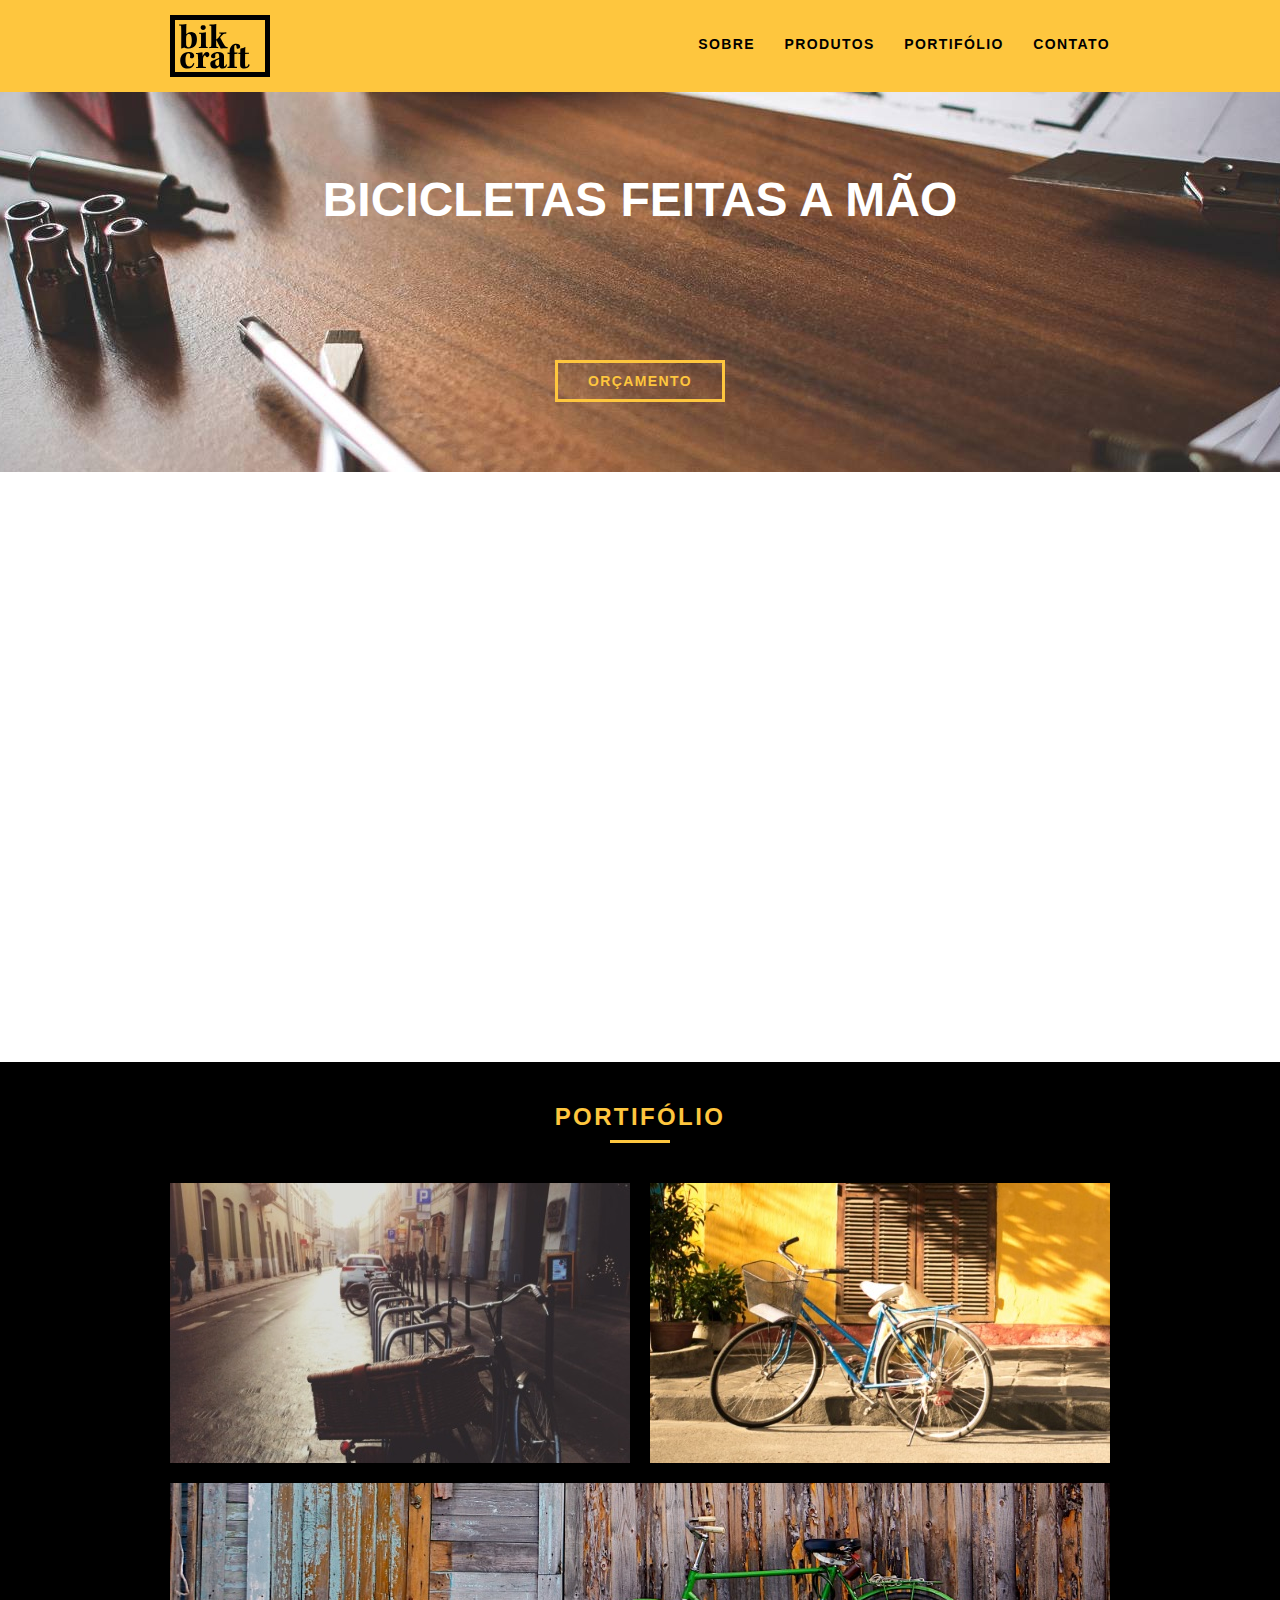
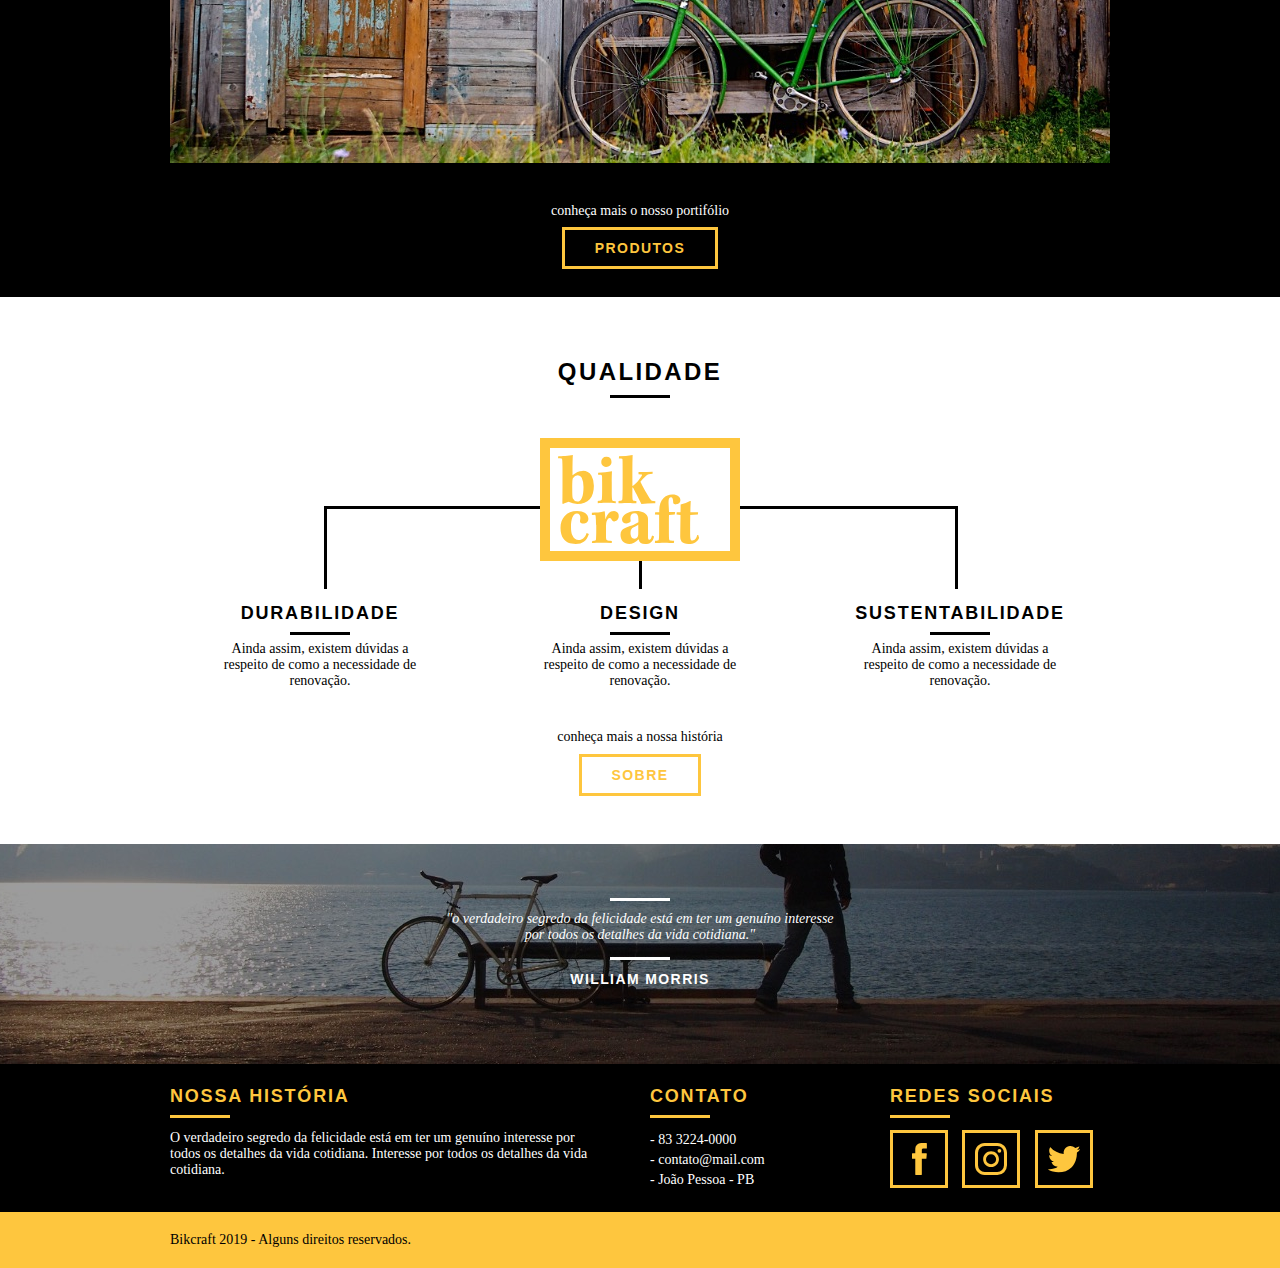
<file: index.html>
<!DOCTYPE html>
<html lang="pt-br">

<head>
    <meta charset="UTF-8">
    <title>Bikcraft - Bicicletas personalizadas</title>
    <!-- Title Até 70 caracteres -->
    <!-- Description Até 140 caracteres -->
    <meta name="description"
        content="Compre a sua bicicleta personalizada. Possuímos modelos Passeio, Retro e Esporte.">
    <meta property="og:type" content="website" />
    <meta property="og:title" content="Bikcraft - Bicicletas personalizadas" />
    <meta property="og:description"
        content="Compre a sua bicicleta personalizada. Possuímos modelos Passeio, Retro e Esporte." />
    <meta property="og:url" content="http://bikcraft.com" />
    <meta property="og:image" content="http://bikcraft.com/img/og-image.png" />

    <meta name="viewport" content="width=device-width, initial-scale=1">
    <link rel="shortcut icon" href="./img/favicon.ico">

    <link rel="stylesheet" href="css/style.css">
    <script>document.documentElement.classList.add("js");</script>
</head>

<body>
    <header class="header">
        <div class="container">
            <a href="index.html" class="grid-4">
                <img src="img/bikcraft.svg" alt="Bikcraft">
            </a>
            <nav class="header-menu grid-12">
                <ul>
                    <li><a href="sobre.html">Sobre</a></li>
                    <li><a href="produtos.html">Produtos</a></li>
                    <li><a href="portifolio.html">Portifólio</a></li>
                    <li><a href="contato.html">Contato</a></li>
                </ul>
            </nav>
        </div>
    </header>

    <section class="introducao">
        <div class="container">
            <h1 data-anime="400" class="fadeInDown">Bicicletas feitas a mão</h1>
            <blockquote data-anime="800" class="fadeInDown quote-externo">
                <p>"não tenha nada em sua casa que você não considere útil ou acredita ser bonito"</p>
                <cite>WILLIAM MORRIS</cite>
            </blockquote>
            <a data-anime="400" href="produtos.html" class="btn">Orçamento</a>
        </div>
    </section>

    <section class="produtos container fadeInDown" data-anime="1600">
        <h2 class="subtitulo">Produtos</h2>
        <ul class="produtos-lista">
            <li class="grid-1-3">
                <div class="produtos-icone">
                    <img src="img/produtos/passeio.svg" alt="Bikcraft passeio">
                </div>
                <h3>Passeio</h3>
                <p>Ainda assim, existem dúvidas a respeito de como a necessidade de renovação.</p>
            </li>
            <li class="grid-1-3">
                <div class="produtos-icone">
                    <img src="img/produtos/esporte.svg" alt="Bikcraft passeio">
                </div>
                <h3>Esporte</h3>
                <p>Ainda assim, existem dúvidas a respeito de como a necessidade de renovação.</p>
            </li>
            <li class="grid-1-3">
                <div class="produtos-icone">
                    <img src="img/produtos/retro.svg" alt="Bikcraft passeio">
                </div>
                <h3>Retro</h3>
                <p>Ainda assim, existem dúvidas a respeito de como a necessidade de renovação.</p>
            </li>
        </ul>
        <div class="call">
            <p>clique aqui e veja os detalhes dos produtos</p>
            <a href="produtos.html" class="btn btn-preto">Produtos</a>
        </div>
    </section>

    <section class="portifolio">
        <div class="container">
            <h2 class="subtitulo">Portifólio</h2>
            <ul class="portifolio-lista">
                <li class="grid-8"><img src="img/portfolio/retro.jpg" alt="Bicicleta retro"></li>
                <li class="grid-8"><img src="img/portfolio/passeio.jpg" alt="Bicicleta passeio"></li>
                <li class="grid-16"><img src="img/portfolio/esporte.jpg" alt="Bicicleta esporte"></li>
            </ul>
            <div class="call">
                <p>conheça mais o nosso portifólio</p>
                <a href="portifolio.html" class="btn">Produtos</a>
            </div>
        </div>
    </section>

    <section class="qualidade container">
        <h2 class="subtitulo">Qualidade</h2>
        <img src="img/bikcraft-qualidade.svg" alt="Bikcraft">
        <ul class="qualidade-lista">
            <li class="grid-1-3">
                <h3>Durabilidade</h3>
                <p>Ainda assim, existem dúvidas a respeito de como a necessidade de renovação.</p>
            </li>
            <li class="grid-1-3">
                <h3>Design</h3>
                <p>Ainda assim, existem dúvidas a respeito de como a necessidade de renovação.</p>
            </li>
            <li class="grid-1-3">
                <h3>Sustentabilidade</h3>
                <p>Ainda assim, existem dúvidas a respeito de como a necessidade de renovação.</p>
            </li>
        </ul>
        <div class="call">
            <p>conheça mais a nossa história</p>
            <a href="sobre.html" class="btn btn-preto">Sobre</a>
        </div>
    </section>

    <div class="quebra">
        <blockquote class="quote-externo container">
            <p>"o verdadeiro segredo da felicidade está em ter um genuíno interesse por todos os detalhes da vida
                cotidiana."</p>
            <cite>WILLIAM MORRIS</cite>
        </blockquote>
    </div>

    <footer>
        <div class="footer">
            <div class="container">

                <div class="grid-8 footer-historia">
                    <h3>Nossa História</h3>
                    <p>O verdadeiro segredo da felicidade está em ter um genuíno interesse por todos os detalhes da vida
                        cotidiana. Interesse por todos os detalhes da vida cotidiana.</p>
                </div>

                <div class="grid-4 footer-contato">
                    <h3>Contato</h3>
                    <ul>
                        <li>- 83 3224-0000</li>
                        <li>- contato@mail.com</li>
                        <li>- João Pessoa - PB</li>
                    </ul>
                </div>

                <div class="grid-4 footer-redes">
                    <h3>Redes sociais</h3>
                    <ul>
                        <li><a href="https://www.facebook.com/" target="_blank"><img
                                    src="img/redes-sociais/facebook.svg" alt="facebook"></a></li>
                        <li><a href="https://www.instagram.com/" target="_blank"><img
                                    src="img/redes-sociais/instagram.svg" alt="instagram"></a></li>
                        <li><a href="https://www.twitter.com/" target="_blank"><img src="img/redes-sociais/twitter.svg"
                                    alt="twitter"></a></li>
                    </ul>
                </div>
            </div>
        </div>

        <div class="copy">
            <div class="container">
                <p class="grid-16">Bikcraft 2019 - Alguns direitos reservados.</p>
            </div>
        </div>

    </footer>

    <script src="./js/simple-anime.js"></script>
    <script src="./js/script.js"></script>
</body>

</html>
</file>
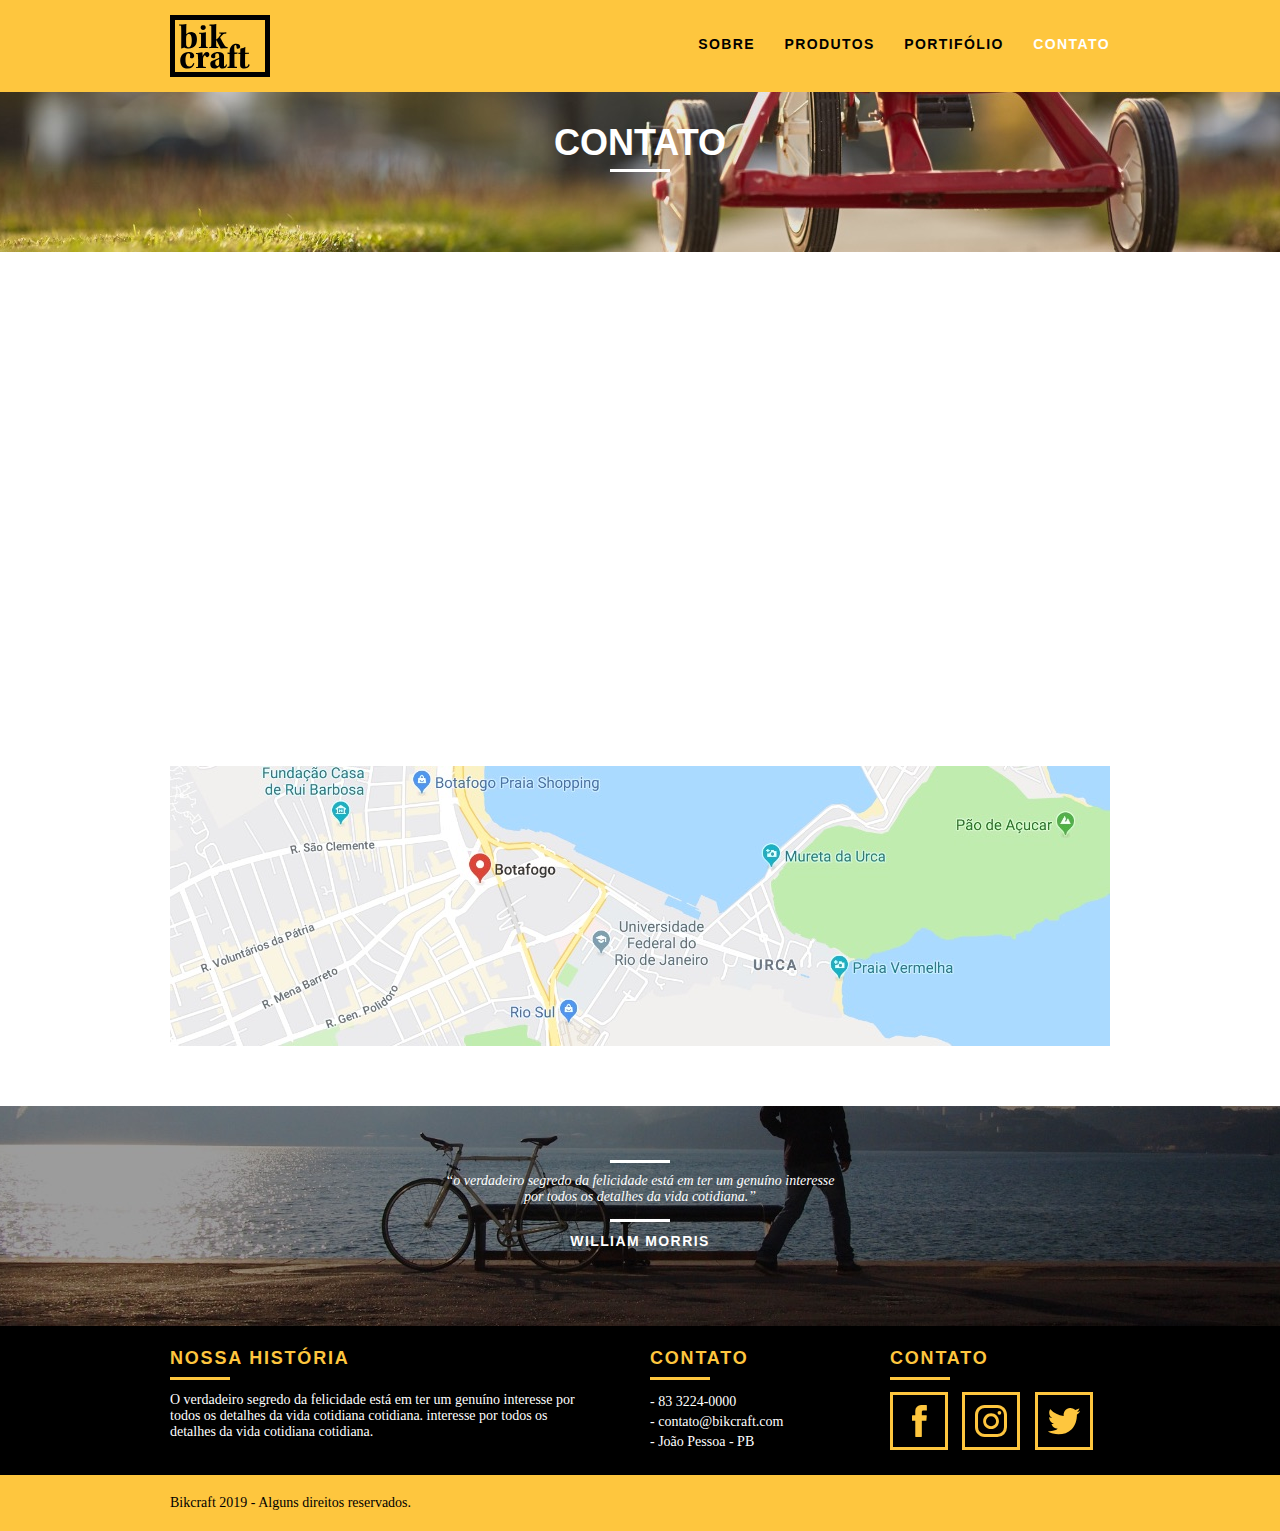
<file: contato.html>
<!DOCTYPE html>
<html lang="pt-br">

<head>
    <meta charset="utf-8">
    <title>Bikcraft - Contato</title>
    <meta name="description"
        content="Compre a sua bicicleta personalizada. Possuímos modelos Passeio, Retro e Esporte.">
    <meta property="og:type" content="website" />
    <meta property="og:title" content="Bikcraft - Contato" />
    <meta property="og:description"
        content="Compre a sua bicicleta personalizada. Possuímos modelos Passeio, Retro e Esporte." />
    <meta property="og:url" content="http://bikcraft.com/contato.html" />
    <meta property="og:image" content="http://bikcraft.com/img/og-image.png" />

    <meta name="viewport" content="width=device-width, initial-scale=1">
    <link rel="shortcut icon" href="./img/favicon.ico">

    <link rel="stylesheet" href="css/style.css">
    <script>document.documentElement.classList.add("js");</script>
</head>

<body>

    <header class="header">
        <div class="container">
            <a href="index.html" class="grid-4">
                <img src="img/bikcraft.svg" alt="Bikcraft">
            </a>
            <nav class="grid-12 header-menu">
                <ul>
                    <li><a href="sobre.html">Sobre</a></li>
                    <li><a href="produtos.html">Produtos</a></li>
                    <li><a href="portifolio.html">Portifólio</a></li>
                    <li><a href="contato.html" class="menu-ativo">Contato</a></li>
                </ul>
            </nav>
        </div>
    </header>

    <section class="introducao-interna interna_contato">
        <div class="container">
            <h1 data-anime="400" class="fadeInDown">Contato</h1>
            <p data-anime="800" class="fadeInDown">tire suas dúvidas com a gente</p>
        </div>
    </section>

    <section class="contato container fadeInDown" data-anime="1200">
        <form id="form_orcamento" class="contato-form grid-8 formphp" method="POST" action="./enviar.php">
            <label for="nome">Nome</label>
            <input type="text" id="nome" name="nome" required>
            <label for="email">E-mail</label>
            <input type="email" id="email" name="email" required>
            <label for="telefone">Telefone</label>
            <input type="text" id="telefone" name="telefone">

            <label class="nao-aparece">Se você não é um robô, deixe em branco.</label>
            <input type="text" name="leaveblank" class="nao-aparece">
            <label class="nao-aparece">Se você não é um robô, não mude esse campo.</label>
            <input type="text" name="dontchange" class="nao-aparece" value="http://">

            <label for="mensagem">Mensagem</label>
            <textarea id="mensagem" name="mensagem" required></textarea>
            <button type="submit" id="enviar" name="enviar" class="btn btn-preto">Enviar</button>
        </form>
        <div class="contato-dados grid-8">
            <h3>Dados</h3>
            <span>+55 83 3224-0000</span>
            <span>orcamento@bikcraft.com</span>
            <span>Rua Ali Perto - Pertinho</span>
            <span>João Pessoa - PB - Brasil</span>
            <h3>Redes Sociais</h3>
            <ul>
                <li><a href="http://facebook.com" target="_blank"><img src="img/redes-sociais/facebook.svg"></a></li>
                <li><a href="http://instagram.com" target="_blank"><img src="img/redes-sociais/instagram.svg"></a></li>
                <li><a href="http://twitter.com" target="_blank"><img src="img/redes-sociais/twitter.svg"></a></li>
            </ul>
        </div>
    </section>

    <section class="container contato-mapa">
        <a href="http://google.com" target="_blank" class="grid-16"><img src="img/endereco-bikcraft.jpg"
                alt="Endereço da Bikcraft"></a>
    </section>

    <div class="quebra">
        <blockquote class="quote-externo container">
            <p>“o verdadeiro segredo da felicidade está em ter um genuíno interesse por todos os detalhes da vida
                cotidiana.”</p>
            <cite>WILLIAM MORRIS</cite>
        </blockquote>
    </div>

    <footer>
        <div class="footer">
            <div class="container">

                <div class="grid-8 footer-historia">
                    <h3>Nossa História</h3>
                    <p>O verdadeiro segredo da felicidade está em ter um genuíno interesse por todos os detalhes da vida
                        cotidiana cotidiana. interesse por todos os detalhes da vida cotidiana cotidiana.</p>
                </div>

                <div class="grid-4 footer-contato">
                    <h3>Contato</h3>
                    <ul>
                        <li>- 83 3224-0000</li>
                        <li>- contato@bikcraft.com</li>
                        <li>- João Pessoa - PB</li>
                    </ul>
                </div>

                <div class="grid-4 footer-redes">
                    <h3>Contato</h3>
                    <ul>
                        <li><a href="http://facebook.com" target="_blank"><img src="img/redes-sociais/facebook.svg"></a>
                        </li>
                        <li><a href="http://instagram.com" target="_blank"><img
                                    src="img/redes-sociais/instagram.svg"></a></li>
                        <li><a href="http://twitter.com" target="_blank"><img src="img/redes-sociais/twitter.svg"></a>
                        </li>
                    </ul>
                </div>

            </div>
        </div>

        <div class="copy">
            <div class="container">
                <p class="grid-16">Bikcraft 2019 - Alguns direitos reservados.</p>
            </div>
        </div>
    </footer>

    <script src="./js/simple-anime.js"></script>
    <script src="./js/simple-form.js"></script>
    <script src="./js/script.js"></script>
</body>

</html>
</file>
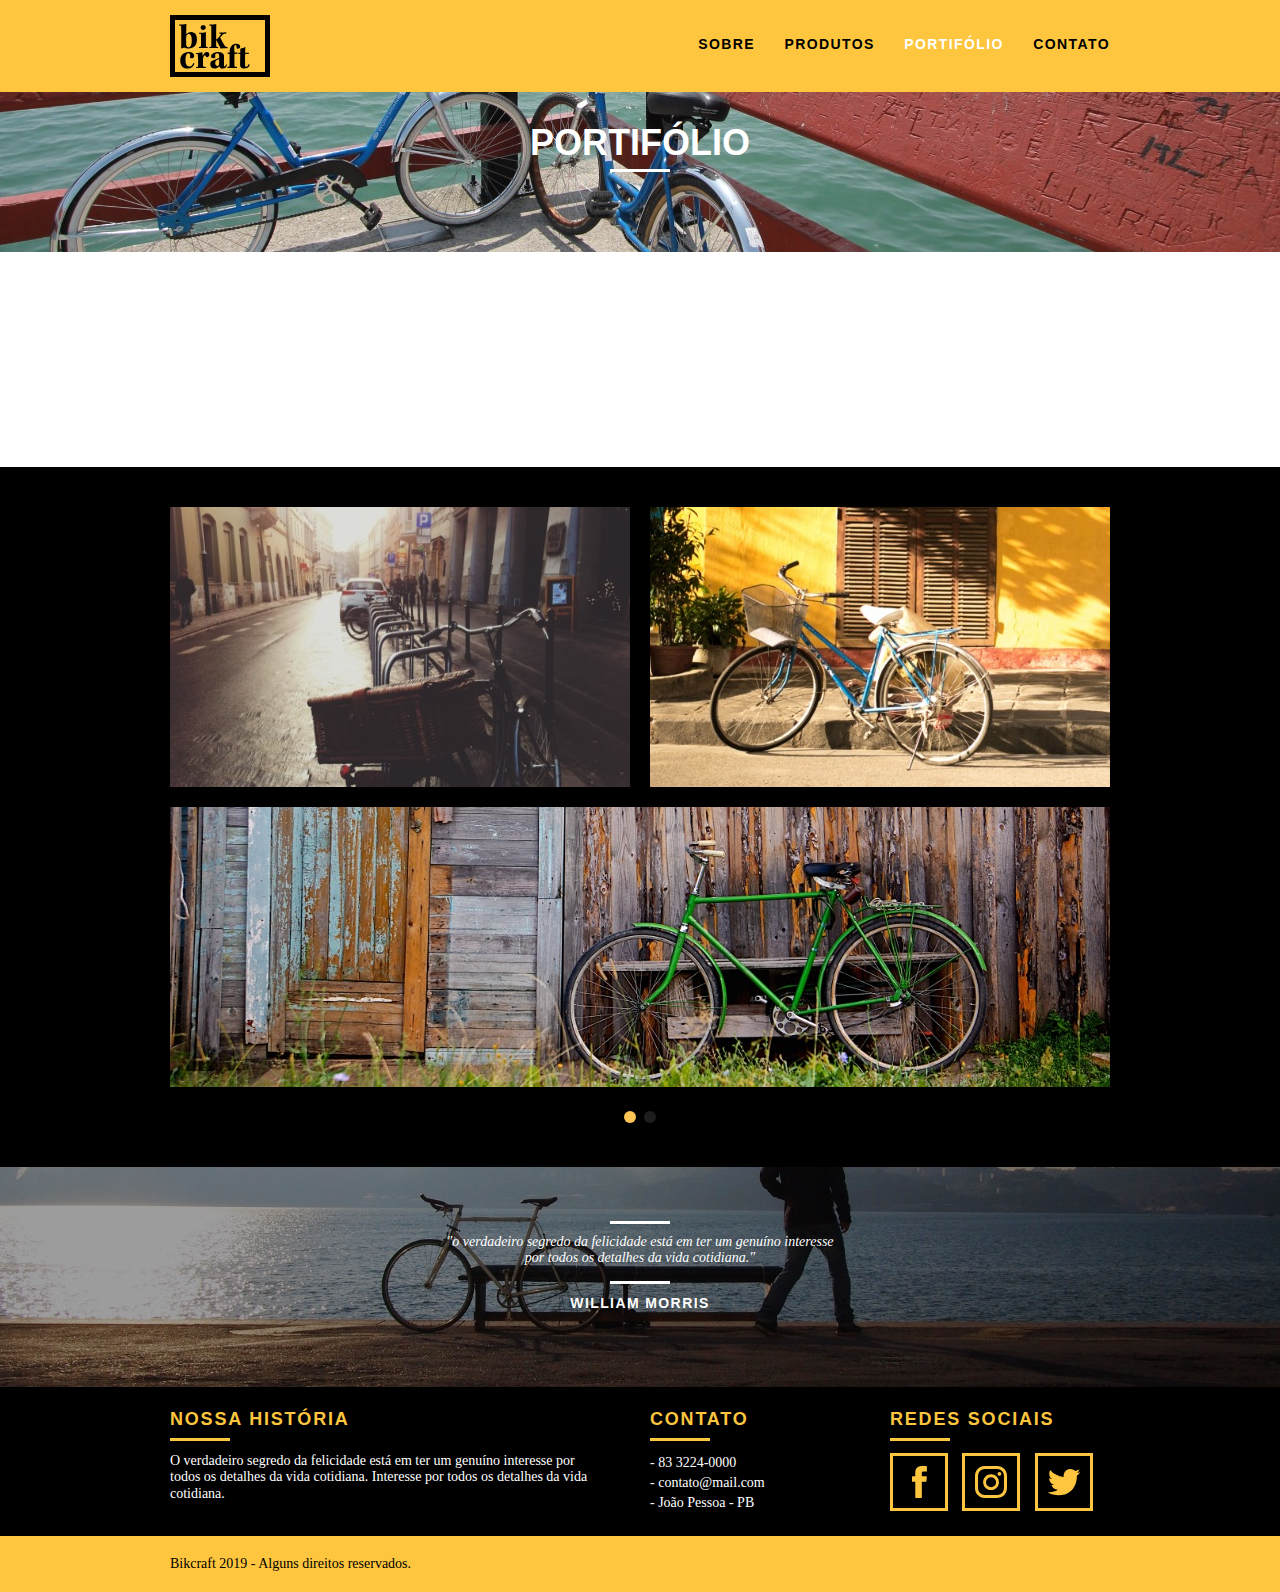
<file: portifolio.html>
<!DOCTYPE html>
<html lang="pt-br">

<head>
    <meta charset="UTF-8">
    <title>Bikcraft - Portifolio</title>
    <!-- Trocar as descrições -->
    <meta name="description"
        content="Compre a sua bicicleta personalizada. Possuímos modelos Passeio, Retro e Esporte.">
    <meta property="og:type" content="website" />
    <meta property="og:title" content="Bikcraft - Conheça o portfólio de clientes" />
    <meta property="og:description"
        content="Compre a sua bicicleta personalizada. Possuímos modelos Passeio, Retro e Esporte." />
    <meta property="og:url" content="http://bikcraft.com/portifolio.html" />
    <meta property="og:image" content="http://bikcraft.com/img/og-image.png" />

    <meta name="viewport" content="width=device-width, initial-scale=1">
    <link rel="shortcut icon" href="./img/favicon.ico">

    <link rel="stylesheet" href="css/style.css">
    <script>document.documentElement.classList.add("js");</script>
</head>

<body>
    <header class="header">
        <div class="container">
            <a href="index.html" class="grid-4">
                <img src="img/bikcraft.svg" alt="Bikcraft">
            </a>
            <nav class="header-menu grid-12">
                <ul>
                    <li><a href="sobre.html">Sobre</a></li>
                    <li><a href="produtos.html">Produtos</a></li>
                    <li><a href="portifolio.html" class="menu-ativo">Portifólio</a></li>
                    <li><a href="contato.html">Contato</a></li>
                </ul>
            </nav>
        </div>
    </header>

    <section class="introducao-interna interna-portifolio">
        <div class="container">
            <h1 data-anime="400" class="fadeInDown">Portifólio</h1>
            <p data-anime="800" class="fadeInDown">conheça os projetos que amamos mostrar</p>
        </div>
    </section>

    <section class="container fadeInDown" data-slide="quote" data-anime="1200">
        <blockquote class="quote-clientes">
            <p>"No mundo atual, a contínua expansão de noass aatividade cumpre um papel essencial na formulação da
                gestão inovadora da qual fazemos parte."</p>
            <cite>Barabara Moss</cite>
        </blockquote>
        <blockquote class="quote-clientes">
            <p>"Lorem ipsum, dolor sit amet consectetur adipisicing elit. Eius perspiciatis, doloremque nemo ut
                provident dolore consectetur impedit aliquam praesentium."</p>
            <cite>Fulano de Tal</cite>
        </blockquote>
        <blockquote class="quote-clientes">
            <p>"Mussum Ipsum, cacilds vidis litro abertis. Tá deprimidis, eu conheço uma cachacis que pode alegrar sua
                vidis. Per aumento de cachacis, eu reclamis."</p>
            <cite>Mussum</cite>
        </blockquote>
    </section>

    <section class="portifolio">
        <div class="container" data-slide="portifolio">
            <ul class="portifolio-lista">
                <li class="grid-8"><img src="img/portfolio/retro.jpg" alt="Bicicleta retro"></li>
                <li class="grid-8"><img src="img/portfolio/passeio.jpg" alt="Bicicleta passeio"></li>
                <li class="grid-16"><img src="img/portfolio/esporte.jpg" alt="Bicicleta esporte"></li>
            </ul>
            <ul class="portifolio-lista">
                <li class="grid-8"><img src="img/portfolio/passeio.jpg" alt="Bicicleta passeio"></li>
                <li class="grid-8"><img src="img/portfolio/retro.jpg" alt="Bicicleta retro"></li>
                <li class="grid-16"><img src="img/portfolio/esporte.jpg" alt="Bicicleta esporte"></li>
            </ul>
        </div>
    </section>

    <section class="quebra">
        <blockquote class="quote-externo container">
            <p>"o verdadeiro segredo da felicidade está em ter um genuíno interesse por todos os detalhes da vida
                cotidiana."</p>
            <cite>WILLIAM MORRIS</cite>
        </blockquote>
    </section>

    <footer>
        <div class="footer">
            <div class="container">

                <div class="grid-8 footer-historia">
                    <h3>Nossa História</h3>
                    <p>O verdadeiro segredo da felicidade está em ter um genuíno interesse por todos os detalhes da vida
                        cotidiana. Interesse por todos os detalhes da vida cotidiana.</p>
                </div>

                <div class="grid-4 footer-contato">
                    <h3>Contato</h3>
                    <ul>
                        <li>- 83 3224-0000</li>
                        <li>- contato@mail.com</li>
                        <li>- João Pessoa - PB</li>
                    </ul>
                </div>

                <div class="grid-4 footer-redes">
                    <h3>Redes sociais</h3>
                    <ul>
                        <li><a href="https://www.facebook.com/" target="_blank"><img
                                    src="img/redes-sociais/facebook.svg" alt="facebook"></a></li>
                        <li><a href="https://www.instagram.com/" target="_blank"><img
                                    src="img/redes-sociais/instagram.svg" alt="instagram"></a></li>
                        <li><a href="https://www.twitter.com/" target="_blank"><img src="img/redes-sociais/twitter.svg"
                                    alt="twitter"></a></li>
                    </ul>
                </div>
            </div>
        </div>

        <div class="copy">
            <div class="container">
                <p class="grid-16">Bikcraft 2019 - Alguns direitos reservados.</p>
            </div>
        </div>

    </footer>

    <script src="./js/simple-anime.js"></script>
    <script src="./js/simple-slide.js"></script>
    <script src="./js/script.js"></script>
</body>

</html>
</file>
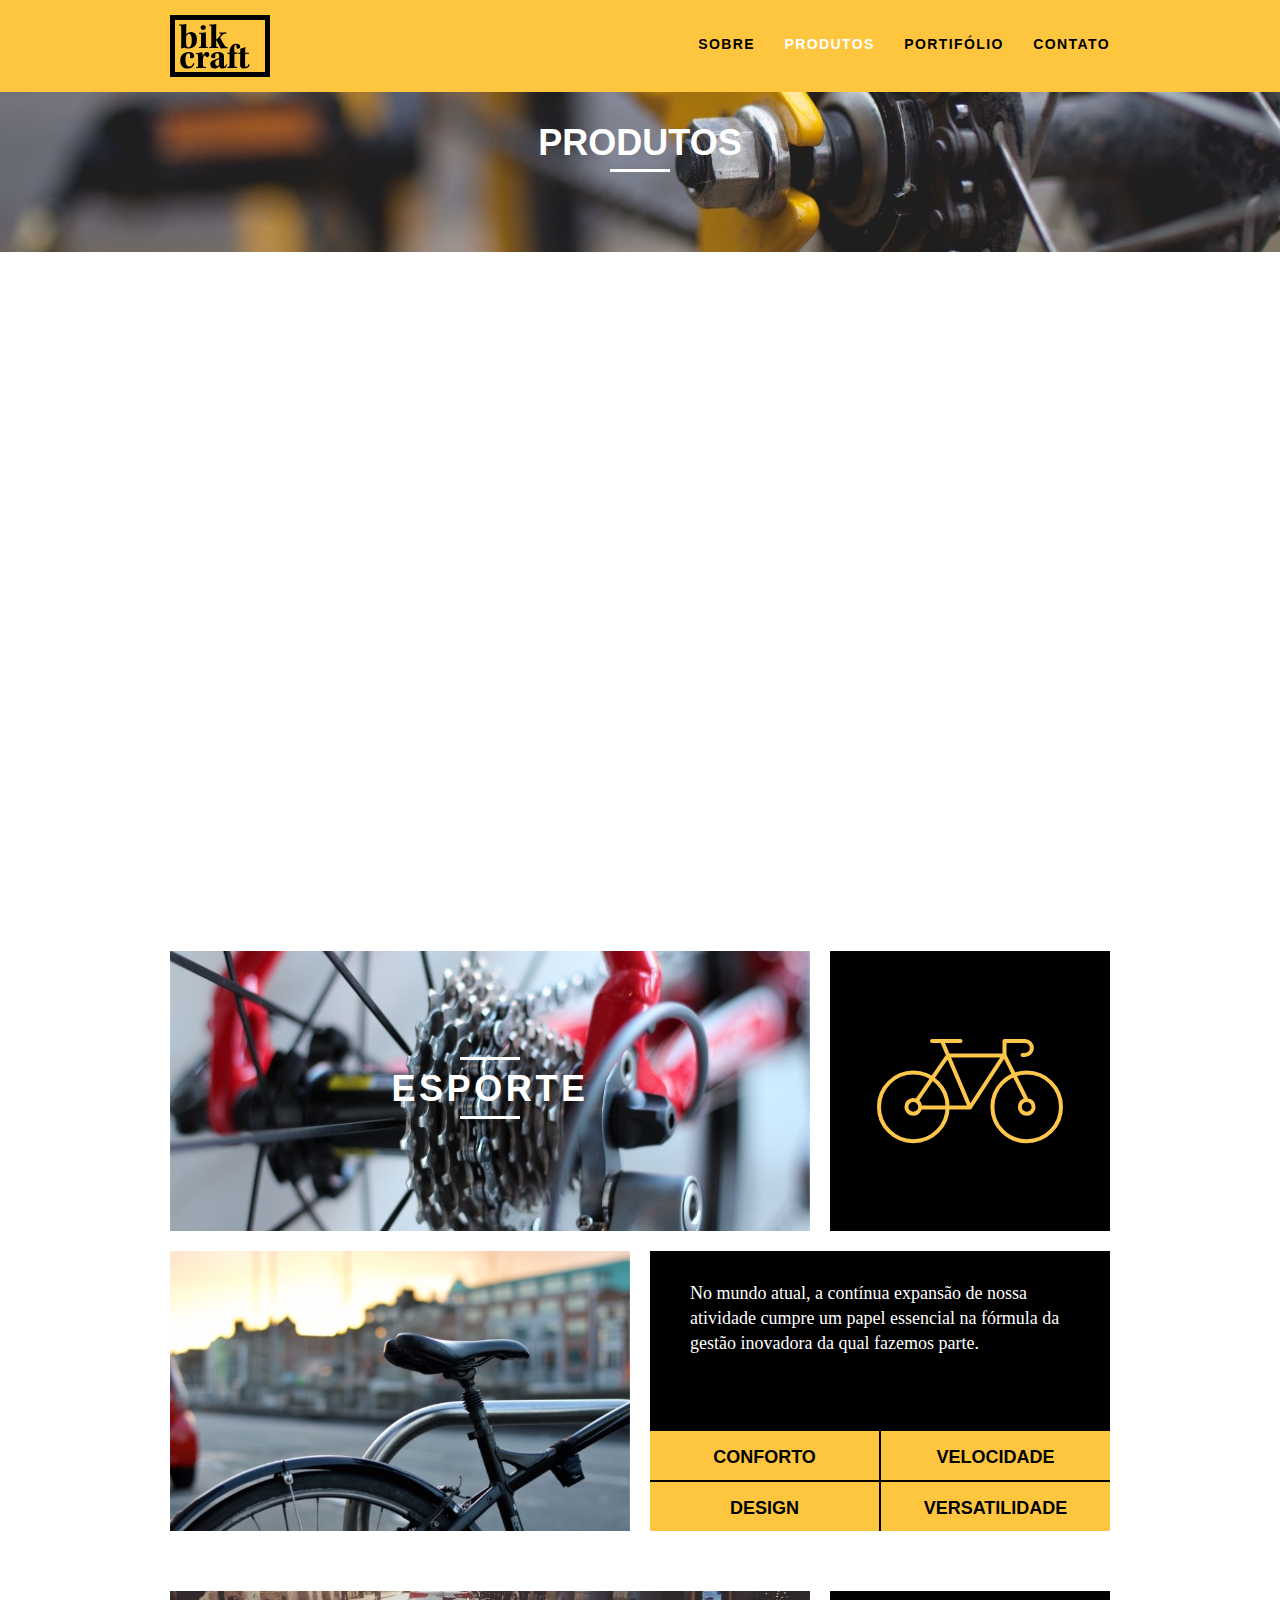
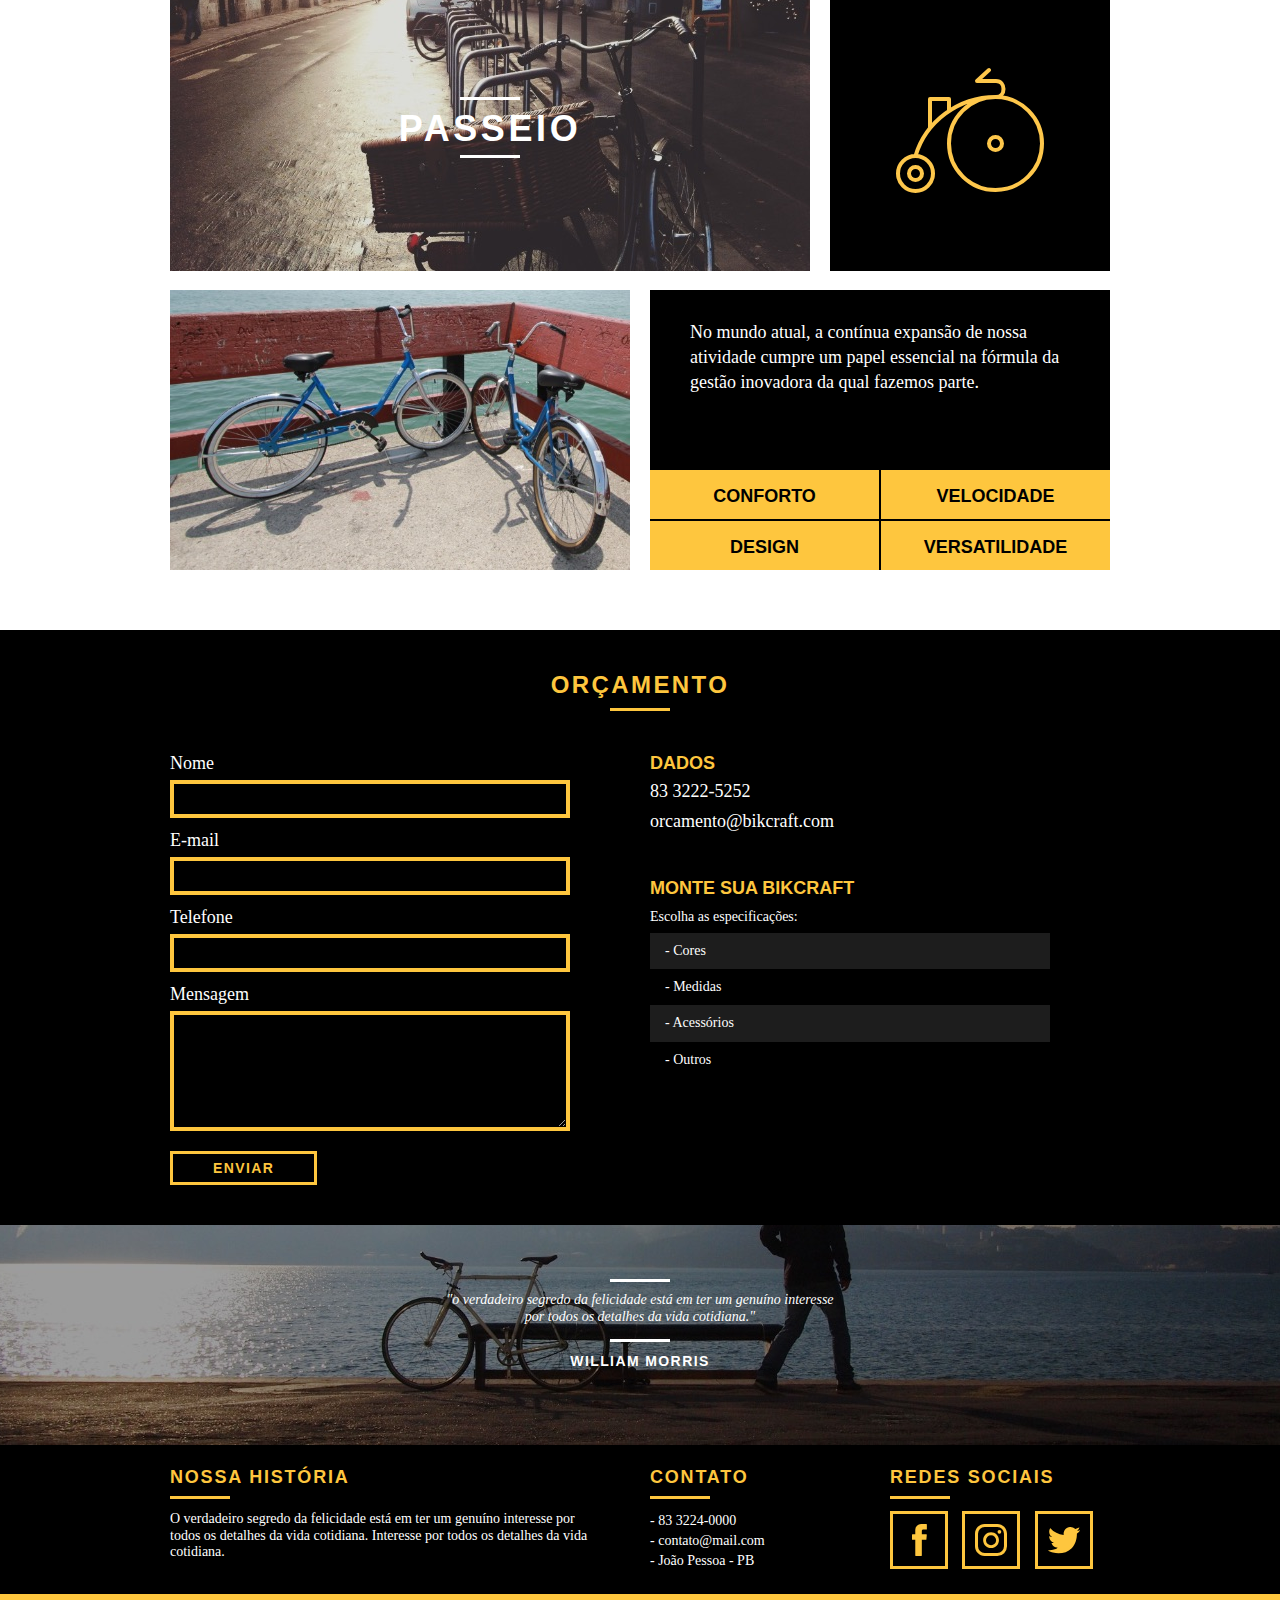
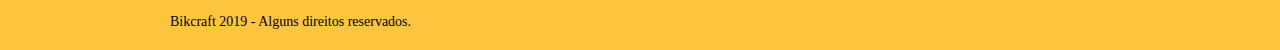
<file: produtos.html>
<!DOCTYPE html>
<html lang="pt-br">

<head>
    <meta charset="UTF-8">
    <title>Bikcraft - Produtos</title>
    <!-- Trocar as descrições -->
    <meta name="description"
        content="Compre a sua bicicleta personalizada. Possuímos modelos Passeio, Retro e Esporte.">
    <meta property="og:type" content="website" />
    <meta property="og:title" content="Bikcraft - Conheça as linhas Passeio, Retrô e Esporte" />
    <meta property="og:description"
        content="Compre a sua bicicleta personalizada. Possuímos modelos Passeio, Retro e Esporte." />
    <meta property="og:url" content="http://bikcraft.com/produtos.html" />
    <meta property="og:image" content="http://bikcraft.com/img/og-image.png" />

    <meta name="viewport" content="width=device-width, initial-scale=1">
    <link rel="shortcut icon" href="./img/favicon.ico">

    <link rel="stylesheet" href="css/style.css">
    <script>document.documentElement.classList.add("js");</script>
</head>

<body>
    <header class="header">
        <div class="container">
            <a href="index.html" class="grid-4">
                <img src="img/bikcraft.svg" alt="Bikcraft">
            </a>
            <nav class="header-menu grid-12">
                <ul>
                    <li><a href="sobre.html">Sobre</a></li>
                    <li><a href="produtos.html" class="menu-ativo">Produtos</a></li>
                    <li><a href="portifolio.html">Portifólio</a></li>
                    <li><a href="contato.html">Contato</a></li>
                </ul>
            </nav>
        </div>
    </header>

    <section class="introducao-interna interna-produtos">
        <div class="container">
            <h1 data-anime="400" class="fadeInDown">Produtos</h1>
            <p data-anime="800" class="fadeInDown">conheça todos os nossos produtos</p>
        </div>
    </section>

    <section class="container produto-item fadeInDown" data-anime="1200">
        <div class="grid-11">
            <img src="img/produtos/bikcraft-passeio-1.jpg" alt="bikcraft passeio">
            <h2>Passeio</h2>
        </div>
        <div class="grid-5 produto-icone">
            <img src="img/produtos/passeio.svg" alt="bikcraft produtos">
        </div>
        <div class="grid-8">
            <img src="img/produtos/bikcraft-passeio-2.jpg" alt="bikcraft passeio">
        </div>
        <div class="grid-8 produto-info">
            <p>No mundo atual, a contínua expansão de nossa atividade cumpre um papel essencial na fórmula da gestão
                inovadora da qual fazemos parte.</p>
            <ul>
                <li>Conforto</li>
                <li>Velocidade</li>
                <li>Design</li>
                <li>Versatilidade</li>
            </ul>
        </div>
    </section>

    <section class="container produto-item">
        <div class="grid-11">
            <img src="img/produtos/bikcraft-esporte-1.jpg" alt="bikcraft esporte">
            <h2>Esporte</h2>
        </div>
        <div class="grid-5 produto-icone">
            <img src="img/produtos/esporte.svg" alt="bikcraft produtos">
        </div>
        <div class="grid-8">
            <img src="img/produtos/bikcraft-esporte-2.jpg" alt="bikcraft esporte">
        </div>
        <div class="grid-8 produto-info">
            <p>No mundo atual, a contínua expansão de nossa atividade cumpre um papel essencial na fórmula da gestão
                inovadora da qual fazemos parte.</p>
            <ul>
                <li>Conforto</li>
                <li>Velocidade</li>
                <li>Design</li>
                <li>Versatilidade</li>
            </ul>
        </div>
    </section>

    <section class="container produto-item">
        <div class="grid-11">
            <img src="img/produtos/bikcraft-retro-1.jpg" alt="bikcraft retro">
            <h2>Passeio</h2>
        </div>
        <div class="grid-5 produto-icone">
            <img src="img/produtos/retro.svg" alt="bikcraft produtos">
        </div>
        <div class="grid-8">
            <img src="img/produtos/bikcraft-retro-2.jpg" alt="bikcraft retro">
        </div>
        <div class="grid-8 produto-info">
            <p>No mundo atual, a contínua expansão de nossa atividade cumpre um papel essencial na fórmula da gestão
                inovadora da qual fazemos parte.</p>
            <ul>
                <li>Conforto</li>
                <li>Velocidade</li>
                <li>Design</li>
                <li>Versatilidade</li>
            </ul>
        </div>
    </section>

    <section class="orcamento">
        <div class="container">
            <h2 class="subtitulo">Orçamento</h2>
            <form id="form-orcamento" class="form grid-8 formphp" method="POST" action="./enviar.php">
                <label for="nome">Nome</label>
                <input type="text" id="nome" name="nome" required>
                <label for="email">E-mail</label>
                <input type="email" id="email" name="email" required>
                <label for="telefone">Telefone</label>
                <input type="text" id="telefone" name="telefone">

                <label class="nao-aparece">Se você não é um robô, deixe em branco.</label>
                <input type="text" name="leaveblank" class="nao-aparece">
                <label class="nao-aparece">Se você não é um robô, não mude esse campo.</label>
                <input type="text" name="dontchange" class="nao-aparece" value="http://">

                <label for="mensagem">Mensagem</label>
                <textarea id="mensagem" name="mensagem" required></textarea>
                <button type="submit" id="enviar" name="enviar" class="btn">Enviar</button>
            </form>

            <div class="orcamento-dados grid-8">
                <h3>Dados</h3>
                <span>83 3222-5252</span>
                <span class="dados-email">orcamento@bikcraft.com</span>
                <h3>Monte sua Bikcraft</h3>
                <p>Escolha as especificações:</p>
                <ul>
                    <li>- Cores</li>
                    <li>- Medidas</li>
                    <li>- Acessórios</li>
                    <li>- Outros</li>
                </ul>
            </div>
        </div>
    </section>

    <div class="quebra">
        <blockquote class="quote-externo container">
            <p>"o verdadeiro segredo da felicidade está em ter um genuíno interesse por todos os detalhes da vida
                cotidiana."</p>
            <cite>WILLIAM MORRIS</cite>
        </blockquote>
    </div>

    <footer>
        <div class="footer">
            <div class="container">

                <div class="grid-8 footer-historia">
                    <h3>Nossa História</h3>
                    <p>O verdadeiro segredo da felicidade está em ter um genuíno interesse por todos os detalhes da vida
                        cotidiana. Interesse por todos os detalhes da vida cotidiana.</p>
                </div>

                <div class="grid-4 footer-contato">
                    <h3>Contato</h3>
                    <ul>
                        <li>- 83 3224-0000</li>
                        <li>- contato@mail.com</li>
                        <li>- João Pessoa - PB</li>
                    </ul>
                </div>

                <div class="grid-4 footer-redes">
                    <h3>Redes sociais</h3>
                    <ul>
                        <li><a href="https://www.facebook.com/" target="_blank"><img
                                    src="img/redes-sociais/facebook.svg" alt="facebook"></a></li>
                        <li><a href="https://www.instagram.com/" target="_blank"><img
                                    src="img/redes-sociais/instagram.svg" alt="instagram"></a></li>
                        <li><a href="https://www.twitter.com/" target="_blank"><img src="img/redes-sociais/twitter.svg"
                                    alt="twitter"></a></li>
                    </ul>
                </div>
            </div>
        </div>

        <div class="copy">
            <div class="container">
                <p class="grid-16">Bikcraft 2019 - Alguns direitos reservados.</p>
            </div>
        </div>

    </footer>

    <script src="./js/simple-anime.js"></script>
    <script src="./js/simple-form.js"></script>
    <script src="./js/script.js"></script>
</body>

</html>
</file>
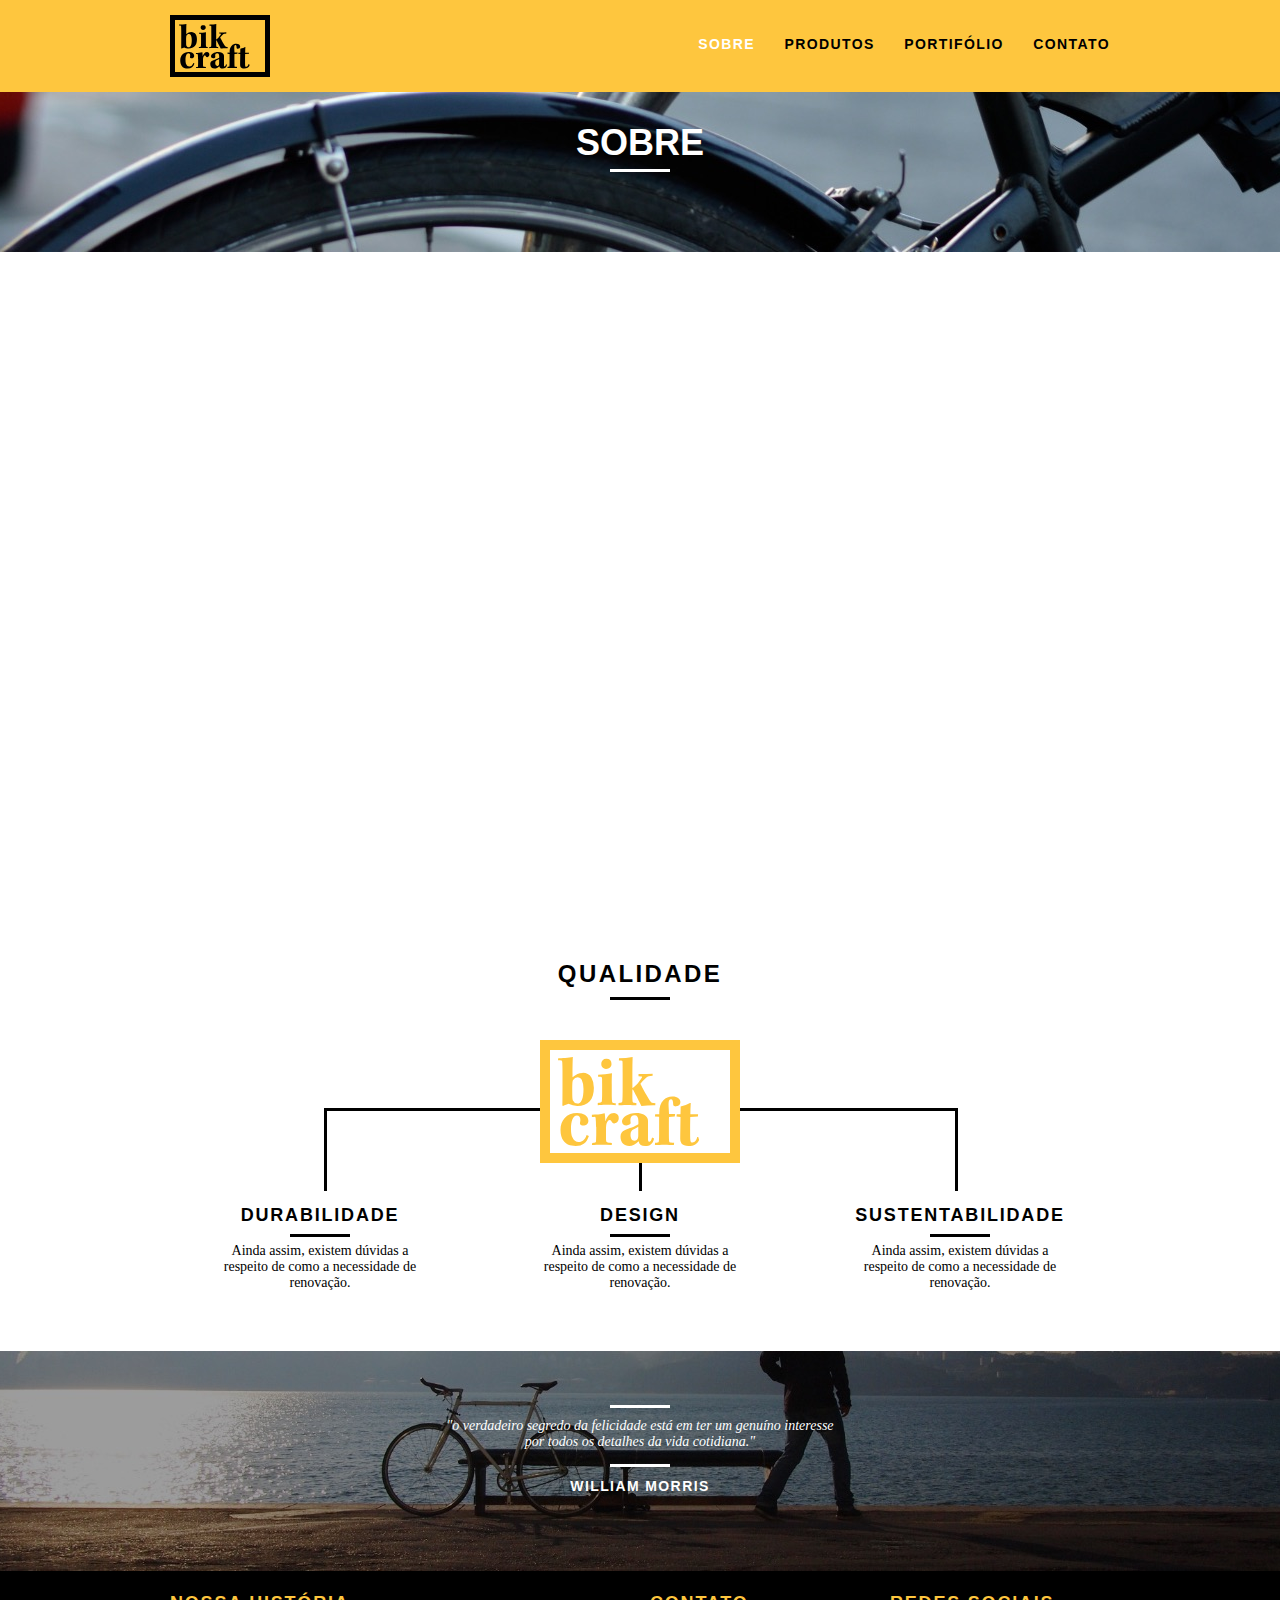
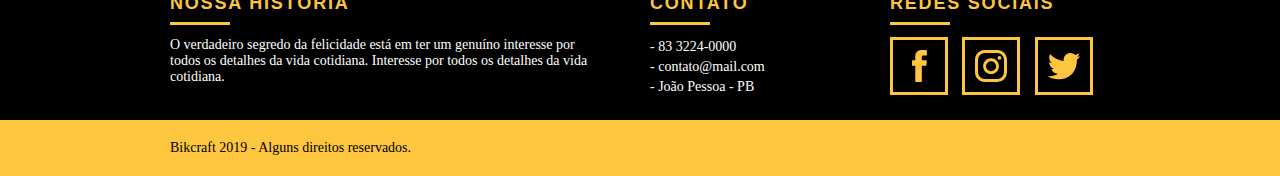
<file: sobre.html>
<!DOCTYPE html>
<html lang="pt-br">

<head>
    <meta charset="UTF-8">
    <title>Bikcraft - Sobre</title>
    <meta name="description"
        content="Compre a sua bicicleta personalizada. Possuímos modelos Passeio, Retro e Esporte.">
    <meta property="og:type" content="website" />
    <meta property="og:title" content="Bikcraft - Saiba mais sobre nós" />
    <meta property="og:description"
        content="Compre a sua bicicleta personalizada. Possuímos modelos Passeio, Retro e Esporte." />
    <meta property="og:url" content="http://bikcraft.com/sobre.html" />
    <meta property="og:image" content="http://bikcraft.com/img/og-image.png" />

    <meta name="viewport" content="width=device-width, initial-scale=1">
    <link rel="shortcut icon" href="./img/favicon.ico">

    <link rel="stylesheet" href="css/style.css">
    <script>document.documentElement.classList.add("js");</script>
</head>

<body>
    <header class="header">
        <div class="container">
            <a href="index.html" class="grid-4">
                <img src="img/bikcraft.svg" alt="Bikcraft">
            </a>
            <nav class="header-menu grid-12">
                <ul>
                    <li><a href="sobre.html" class="menu-ativo">Sobre</a></li>
                    <li><a href="produtos.html">Produtos</a></li>
                    <li><a href="portifolio.html">Portifólio</a></li>
                    <li><a href="contato.html">Contato</a></li>
                </ul>
            </nav>
        </div>
    </header>

    <section class="introducao-interna interna-sobre">
        <div class="container">
            <h1 data-anime="400" class="fadeInDown">Sobre</h1>
            <p data-anime="800" class="fadeInDown">conheça mais sobre a bikcraft</p>
        </div>
    </section>

    <section class="missao-sobre container fadeInDown" data-anime="1200">
        <div class="grid-10">
            <h2 class="subtitulo-interno">História, Missão e Visão</h2>
            <p>Lorem ipsum dolor, sit amet consectetur adipisicing elit. Placeat dicta magni, soluta voluptatem ducimus
                obcaecati ullam repellat natus aliquid alias facere officiis possimus, deserunt facilis ut.</p>
            <p>Lorem ipsum dolor, sit amet consectetur adipisicing elit. Placeat dicta magni, soluta voluptatem ducimus
                obcaecati ullam repellat natus aliquid alias facere officiis possimus, deserunt facilis ut.</p>
        </div>

        <div class="grid-6">
            <h2 class="subtitulo-interno">Valores</h2>
            <ul>
                <li>- Qualidade no processo com</li>
                <li>- Foco no cliente</li>
                <li>- Diversão, preservando a</li>
                <li>- Natureza com sustentabilidade</li>
            </ul>
        </div>

        <div class="grid-16 foto-equipe">
            <img src="img/equipe-bikcraft.jpg" alt="Equipe bikcraft">
        </div>
    </section>

    <section class="qualidade container">
        <h2 class="subtitulo">Qualidade</h2>
        <img src="img/bikcraft-qualidade.svg" alt="Bikcraft">
        <ul class="qualidade-lista">
            <li class="grid-1-3">
                <h3>Durabilidade</h3>
                <p>Ainda assim, existem dúvidas a respeito de como a necessidade de renovação.</p>
            </li>
            <li class="grid-1-3">
                <h3>Design</h3>
                <p>Ainda assim, existem dúvidas a respeito de como a necessidade de renovação.</p>
            </li>
            <li class="grid-1-3">
                <h3>Sustentabilidade</h3>
                <p>Ainda assim, existem dúvidas a respeito de como a necessidade de renovação.</p>
            </li>
        </ul>
    </section>

    <section class="quebra">
        <blockquote class="quote-externo container">
            <p>"o verdadeiro segredo da felicidade está em ter um genuíno interesse por todos os detalhes da vida
                cotidiana."</p>
            <cite>WILLIAM MORRIS</cite>
        </blockquote>
    </section>

    <footer>
        <div class="footer">
            <div class="container">

                <div class="grid-8 footer-historia">
                    <h3>Nossa História</h3>
                    <p>O verdadeiro segredo da felicidade está em ter um genuíno interesse por todos os detalhes da vida
                        cotidiana. Interesse por todos os detalhes da vida cotidiana.</p>
                </div>

                <div class="grid-4 footer-contato">
                    <h3>Contato</h3>
                    <ul>
                        <li>- 83 3224-0000</li>
                        <li>- contato@mail.com</li>
                        <li>- João Pessoa - PB</li>
                    </ul>
                </div>

                <div class="grid-4 footer-redes">
                    <h3>Redes sociais</h3>
                    <ul>
                        <li><a href="https://www.facebook.com/" target="_blank"><img
                                    src="img/redes-sociais/facebook.svg" alt="facebook"></a></li>
                        <li><a href="https://www.instagram.com/" target="_blank"><img
                                    src="img/redes-sociais/instagram.svg" alt="instagram"></a></li>
                        <li><a href="https://www.twitter.com/" target="_blank"><img src="img/redes-sociais/twitter.svg"
                                    alt="twitter"></a></li>
                    </ul>
                </div>
            </div>
        </div>

        <div class="copy">
            <div class="container">
                <p class="grid-16">Bikcraft 2019 - Alguns direitos reservados.</p>
            </div>
        </div>

    </footer>

    <script src="./js/simple-anime.js"></script>
    <script src="./js/script.js"></script>
</body>

</html>
</file>
<file: css/style.css>
html{line-height:1.15;-webkit-text-size-adjust:100%}body{margin:0}main{display:block}h1{font-size:2em;margin:.67em 0}hr{box-sizing:content-box;height:0;overflow:visible}pre{font-family:monospace,monospace;font-size:1em}a{background-color:transparent}abbr[title]{border-bottom:none;text-decoration:underline;text-decoration:underline dotted}b,strong{font-weight:bolder}code,kbd,samp{font-family:monospace,monospace;font-size:1em}small{font-size:80%}sub,sup{font-size:75%;line-height:0;position:relative;vertical-align:baseline}sub{bottom:-.25em}sup{top:-.5em}img{border-style:none}button,input,optgroup,select,textarea{font-family:inherit;font-size:100%;line-height:1.15;margin:0}button,input{overflow:visible}button,select{text-transform:none}button,[type="button"],[type="reset"],[type="submit"]{-webkit-appearance:button}button::-moz-focus-inner,[type="button"]::-moz-focus-inner,[type="reset"]::-moz-focus-inner,[type="submit"]::-moz-focus-inner{border-style:none;padding:0}button:-moz-focusring,[type="button"]:-moz-focusring,[type="reset"]:-moz-focusring,[type="submit"]:-moz-focusring{outline:1px dotted ButtonText}fieldset{padding:.35em .75em .625em}legend{box-sizing:border-box;color:inherit;display:table;max-width:100%;padding:0;white-space:normal}progress{vertical-align:baseline}textarea{overflow:auto}[type="checkbox"],[type="radio"]{box-sizing:border-box;padding:0}[type="number"]::-webkit-inner-spin-button,[type="number"]::-webkit-outer-spin-button{height:auto}[type="search"]{-webkit-appearance:textfield;outline-offset:-2px}[type="search"]::-webkit-search-decoration{-webkit-appearance:none}::-webkit-file-upload-button{-webkit-appearance:button;font:inherit}details{display:block}summary{display:list-item}template{display:none}[hidden]{display:none}a{text-decoration:none}ol,ul{list-style:none}html,body,div,span,iframe,h1,h2,h3,h4,h5,h6,p,blockquote,a,em,img,dl,dt,dd,ol,ul,li,fieldset,form,label,legend,article,footer,header,nav,section,main{margin:0;padding:0;border:0;vertical-align:baseline}h1,h2,h3,h4,h5,h6,p,a,ul{font-size:1em;font-weight:400}*,:before,:after{-webkit-box-sizing:border-box;-moz-box-sizing:border-box;box-sizing:border-box}.container{width:960px;margin:0 auto;padding:0;position:relative}.container:after,.container:before{content:" ";display:table}.container:after{clear:both}.grid-1,.grid-2,.grid-3,.grid-4,.grid-5,.grid-6,.grid-7,.grid-8,.grid-9,.grid-10,.grid-11,.grid-12,.grid-13,.grid-14,.grid-15,.grid-16,.grid-1-3{float:left;margin-left:10px;margin-right:10px}.grid-1{width:40px}.grid-2{width:100px}.grid-3{width:160px}.grid-4{width:220px}.grid-5{width:280px}.grid-6{width:340px}.grid-7{width:400px}.grid-8{width:460px}.grid-9{width:520px}.grid-10{width:580px}.grid-11{width:640px}.grid-12{width:700px}.grid-13{width:760px}.grid-14{width:820px}.grid-15{width:880px}.grid-16{width:940px}.grid-1-3{width:300px}@media only screen and (min-width: 788px) and (max-width: 979px){.container{width:768px}.grid-1{width:28px}.grid-2{width:76px}.grid-3{width:124px}.grid-4{width:172px}.grid-5{width:220px}.grid-6{width:268px}.grid-7{width:316px}.grid-8{width:364px}.grid-9{width:412px}.grid-10{width:460px}.grid-11{width:508px}.grid-12{width:556px}.grid-13{width:604px}.grid-14{width:652px}.grid-15{width:700px}.grid-16{width:748px}.grid-1-3{width:236px}}@media only screen and (max-width: 787px){.container{width:300px}.grid-1,.grid-2,.grid-3,.grid-4,.grid-5,.grid-6,.grid-7,.grid-8,.grid-9,.grid-10,.grid-11,.grid-12,.grid-13,.grid-14,.grid-15,.grid-16,.grid-1-3{width:300px;float:left;margin:0 0 20px;float:none}}body{font-family:Arial,Helvetica,sans-serif}p{font-family:Georgia,'Times New Roman',Times,serif;font-size:14px}img{display:block;max-width:100%}.btn{border:3px solid #fec63e;padding:10px 30px;color:#fec63e;font-weight:700;font-size:14px;line-height:14px;text-transform:uppercase;letter-spacing:.1em}.btn:hover{color:#fff;border-color:#fff}.btn.btn-preto:hover{color:#000;border-color:#000}.subtitulo{font-size:24px;font-weight:700;line-height:30px;letter-spacing:.1em;color:#000;text-transform:uppercase;text-align:center;margin-bottom:40px}.subtitulo::after{content:"";display:block;width:60px;height:3px;background:#000;margin:8px auto}.subtitulo-interno{font-size:24px;font-weight:700;line-height:30px;letter-spacing:.1em;color:#000;text-transform:uppercase;margin-bottom:20px}.subtitulo-interno::after{content:"";display:block;width:60px;height:3px;background:#000;margin:8px 0}.header{position:fixed;top:0;width:100%;background:#fec63e;padding:15px 0;z-index:10}.header-menu{text-align:right}.header-menu ul li{display:inline-block;margin-left:25px;margin-top:20px}.header-menu ul li a{color:#000;font-weight:700;text-transform:uppercase;letter-spacing:.1em;font-size:14px;padding:10px 0}.header-menu ul li a:hover{color:#fff}.header-menu ul li a.menu-ativo{color:#fff}.introducao{width:100%;background:url(../img/bg.jpg) no-repeat center;background-size:cover;margin-top:92px;height:380px;text-align:center;padding-top:80px}.introducao h1{color:#fff;font-size:48px;font-weight:700;text-transform:uppercase}.quote-externo{max-width:320px;margin:0 auto;margin-bottom:40px;color:#fff}.quote-externo p{font-style:italic}.quote-externo p::before,.quote-externo p::after{content:"";display:block;width:60px;height:3px;background:#fff;margin:14px auto 10px}.quote-externo cite{font-style:normal;font-weight:700;font-size:14px;letter-spacing:.1em}.introducao-interna{width:100%;margin-top:92px;height:160px;text-align:center;color:#fff;padding-top:30px}.introducao-interna h1{font-size:36px;font-weight:700;text-transform:uppercase}.introducao-interna h1::after{content:"";display:block;width:60px;height:3px;background:#fff;margin:6px auto 10px}.produtos{padding:60px 0}.produtos-lista li{background:#fec63e;text-align:center}.produtos-lista li img{margin:0 auto}.produtos-lista li h3{font-weight:700;font-size:18px;line-height:25px;text-transform:uppercase;letter-spacing:.1em;margin-top:20px}.produtos-lista li h3::after{content:"";display:block;width:60px;height:3px;background:#000;margin:2px auto}.produtos-lista li p{padding:10px 20px 20px}.produtos-icone{background:#000;padding:20px}.call{padding-top:40px;text-align:center;clear:both}.call p{margin-bottom:20px}.portifolio{width:100%;background:#000;padding:40px 0}.portifolio .subtitulo{color:#fec63e}.portifolio .subtitulo::after{background:#fec63e}.portifolio-lista li:last-child{margin-top:20px}.portifolio .call p{color:#fff}.qualidade{padding:60px 0}.qualidade::after{content:"";width:634px;height:83px;display:block;background:url(../img/linhas.svg) no-repeat center;position:absolute;top:209px;right:162px;z-index:-1}.qualidade img{margin:0 auto}.qualidade-lista{padding-top:20px;overflow:auto}.qualidade-lista li{text-align:center;padding:0 40px}.qualidade-lista li h3{font-weight:700;font-size:18px;line-height:25px;text-transform:uppercase;letter-spacing:.1em;margin-top:20px}.qualidade-lista li h3::after{content:"";display:block;width:60px;height:3px;background:#000;margin:6px auto}.quebra{background:url(../img/bg-footer.jpg) no-repeat center;width:100%;height:220px;background-size:cover;text-align:center;padding-top:40px}.quebra .quote-externo{max-width:400px}.footer{width:100%;background:#000;color:#fff;padding:20px 0}.footer h3{font-size:18px;line-height:25px;color:#fec63e;text-transform:uppercase;letter-spacing:.1em;font-weight:700}.footer h3::after{content:"";display:block;width:60px;height:3px;background:#fec63e;margin:6px 0 12px}.footer-historia{padding-right:40px}.footer-contato ul li{font-family:Georgia,'Times New Roman',Times,serif;font-size:14px;line-height:20px}.footer-redes ul li{display:inline-block;margin-right:10px}.footer-redes ul li a{border:3px solid #fec63e;display:block;padding:10px}.footer-redes ul li a:hover{border:3px solid #fff}.copy{width:100%;background:#fec63e;padding:20px 0}.js [data-slide]{position:relative}.js [data-slide] > *{position:absolute;top:0;opacity:0}.js [data-slide] > .active{position:relative;opacity:1;transition:opacity 500ms}.js [data-slide-nav]{display:block;justify-content:center;text-align:center;margin-top:20px}.js [data-slide-nav] > button{display:inline-block;width:12px;margin:4px;height:12px;border:none;padding:0;border-radius:6px;background:#1d1d1d;text-indent:-100px;overflow:hidden}.js [data-slide-nav] > button.active{background:#fec454}.js [data-anime]{opacity:0}.js .fadeInDown{transform:translate3d(0,-20px,0)}.js .fadeInUp{transform:translate3d(0,20px,0)}.js .fadeInRight{transform:translate3d(20px,0,0)}.js .fadeInLeft{transform:translate3d(-20px,0,0)}.js .anime{opacity:1;transform:none;transition:transform .8s,opacity .8s}.nao-aparece{visibility:hidden;position:absolute;height:0}#form-sucesso{color:#31aa39}#form-erro{color:#f64540}.interna-sobre{background:url(../img/bg-sobre.jpg) no-repeat center;background-size:cover}.missao-sobre{padding-top:60px}.missao-sobre p{font-size:18px;line-height:25px;margin-bottom:1em;padding-right:60px}.missao-sobre ul li{font-family:Georgia,'Times New Roman',Times,serif;font-size:18px;line-height:30px}.foto-equipe{padding-top:20px}.interna-produtos{background:url(../img/bg-produtos.jpg) no-repeat center;background-size:cover}.produto-item{padding-top:60px}.produto-icone{background:#000;padding:70px 0}.produto-icone img{margin:0 auto}.produto-item h2{font-size:36px;text-transform:uppercase;letter-spacing:.1em;font-weight:700;color:#fff;position:relative;top:-180px;text-align:center;margin-bottom:-56px}.produto-item h2::before,.produto-item h2::after{content:"";display:block;width:60px;height:3px;background:#fff;margin:6px auto 8px}.produto-info{background:#000}.produto-info p{color:#fff;font-size:18px;line-height:25px;height:180px;padding:30px 40px}.produto-info ul li{background:#fec63e;text-transform:uppercase;font-size:18px;font-weight:700;line-height:20px;float:left;width:229px;height:49px;text-align:center;padding-top:16px}.produto-info ul li:nth-child(1),.produto-info ul li:nth-child(2){margin-bottom:2px}.produto-info ul li:nth-child(even){margin-left:2px}.orcamento{background:#000;width:100%;margin-top:60px;padding:40px 0}.orcamento h2{color:#fec63e}.orcamento h2::after{background:#fec63e}.form{padding-right:60px}.form label{display:block;color:#fff;font-family:Georgia,'Times New Roman',Times,serif;font-size:18px;line-height:25px;margin-bottom:4px}.form input{display:block;width:100%;border:4px solid #fec63e;background:none;color:#fff;padding:7px 10px;margin-bottom:10px;outline:none;font-size:14px;font-family:Georgia,'Times New Roman',Times,serif}.form textarea{display:block;width:100%;border:4px solid #fec63e;background:none;color:#fff;height:120px;padding:7px 10px;margin-bottom:20px;outline:none;font-size:14px;font-family:Georgia,'Times New Roman',Times,serif}.form button{background:none;padding:7px 40px}.orcamento-dados{color:#fff}.orcamento-dados h3{font-size:18px;font-weight:700;text-transform:uppercase;color:#fec63e;line-height:25px}.orcamento-dados span{display:block;font-size:18px;font-family:Georgia,'Times New Roman',Times,serif;line-height:30px}.orcamento-dados ul{padding-right:60px}.orcamento-dados ul li{font-family:Georgia,'Times New Roman',Times,serif;font-size:14px;padding:10px 15px}.orcamento-dados ul li:nth-child(odd){background:#1d1d1d}.orcamento-dados p{margin:8px 0}.dados-email{margin-bottom:40px}.interna-portifolio{background:url(../img/bg-portfolio.jpg) no-repeat center;background-size:cover}.quote-clientes{padding:60px 0;max-width:460px;margin:0 auto}.quote-clientes p{text-align:center;font-family:Georgia,'Times New Roman',Times,serif;font-size:18px;line-height:25px;font-style:italic;margin-bottom:20px}.quote-clientes cite{font-size:18px;font-weight:700;text-align:right;float:right;font-style:normal}.interna_contato{background:url(../img/bg-contato.jpg) no-repeat center;background-size:cover}.contato{padding:40px 0}.contato-form{padding-right:60px}.contato-form label{display:block;font-family:Georgia,"Times New Roman",serif;font-size:18px;line-height:25px;margin-bottom:4px}.contato-form input{display:block;width:100%;border:4px solid #fec63e;background:none;padding:7px 10px;margin-bottom:10px;outline:none;font-size:14px;font-family:Georgia,"Times New Roman",serif}.contato-form textarea{display:block;width:100%;height:120px;border:4px solid #fec63e;background:none;padding:7px 10px;margin-bottom:20px;outline:none;font-size:14px;font-family:Georgia,"Times New Roman",serif}.contato-form button{padding:7px 40px;background:none}.orcamento_dados{color:#fff}.contato-dados h3{font-size:18px;line-height:25px;text-transform:uppercase;color:#fec63e;font-weight:700}.contato-dados span{display:block;font-size:18px;line-height:30px;font-family:Georgia,"Times New Roman",serif}.contato-dados span:nth-of-type(even){margin-bottom:30px}.contato-dados ul{margin-top:10px}.contato-dados ul li{display:inline-block;margin-right:10px}.contato-dados ul li a{border:3px solid #fec63e;display:block;padding:10px}.contato-dados ul li a:hover{border-color:#000}.contato-mapa{margin-bottom:60px}@media only screen and (min-width: 788px) and (max-width: 979px){.qualidade:after{right:66px}.qualidade-lista li{padding:0 10px}.footer-redes ul li a{border:3px solid #fec63e;display:block;padding:6px}.footer-redes ul li a img{width:26px;height:26px}.produto-item h2{top:-150px;margin-bottom:-56px}.produto-icone{padding:41px 0}.produto-info p{font-size:14px;line-height:20px;height:122px;padding:20px 30px}.produto-info ul li{width:181px;height:49px}}@media only screen and (max-width: 787px){.header{position:relative;padding-bottom:0}.header img{margin:0 auto 10px}.header-menu{text-align:center}.header-menu ul li{margin:5px}.header-menu ul li a{border:4px solid #000;width:136px;display:block;float:left}.header-menu ul li a:hover{border-color:#fff}.header-menu ul li a.menu_ativo{border-color:#fff}.introducao h1{font-size:36px}.introducao{margin-top:0;padding-top:40px;background:url(../img/bg-mobile.jpg) no-repeat center;background-size:cover}.introducao-interna{margin-top:0}.call{padding-top:10px}.qualidade:after{display:none}.missao-sobre p{font-size:14px;line-height:20px;padding-right:0}.missao-sobre ul li{font-size:14px;line-height:25px}.produto-item h2{top:-100px;margin-bottom:-68px}.produto-icone{padding:41px 0}.produto-info p{font-size:14px;line-height:20px;height:auto;padding:20px 30px}.produto-info ul li{width:149px;height:49px;font-size:14px;line-height:20px;padding-top:14px}.form{padding-right:0}.orcamento-dados ul{padding-right:0}.contato-form{padding-right:0;margin-bottom:40px}}
</file>
